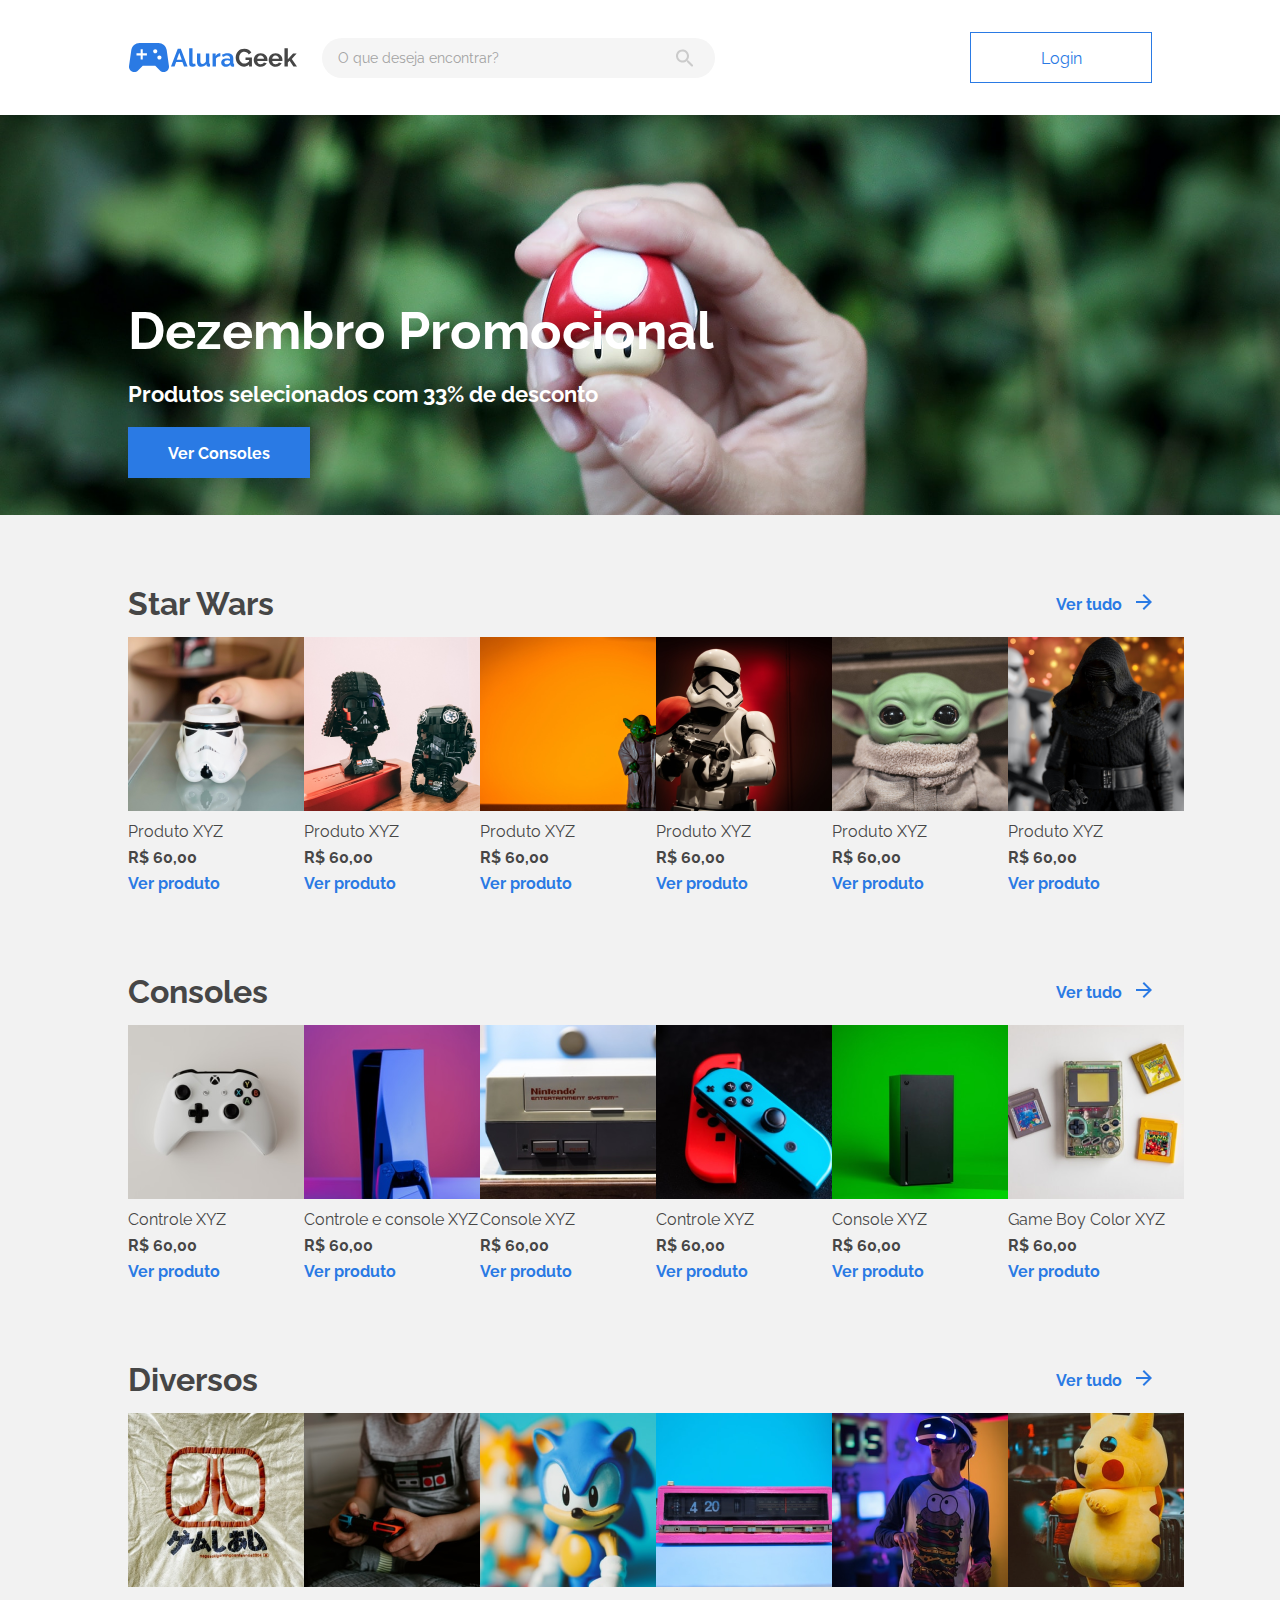
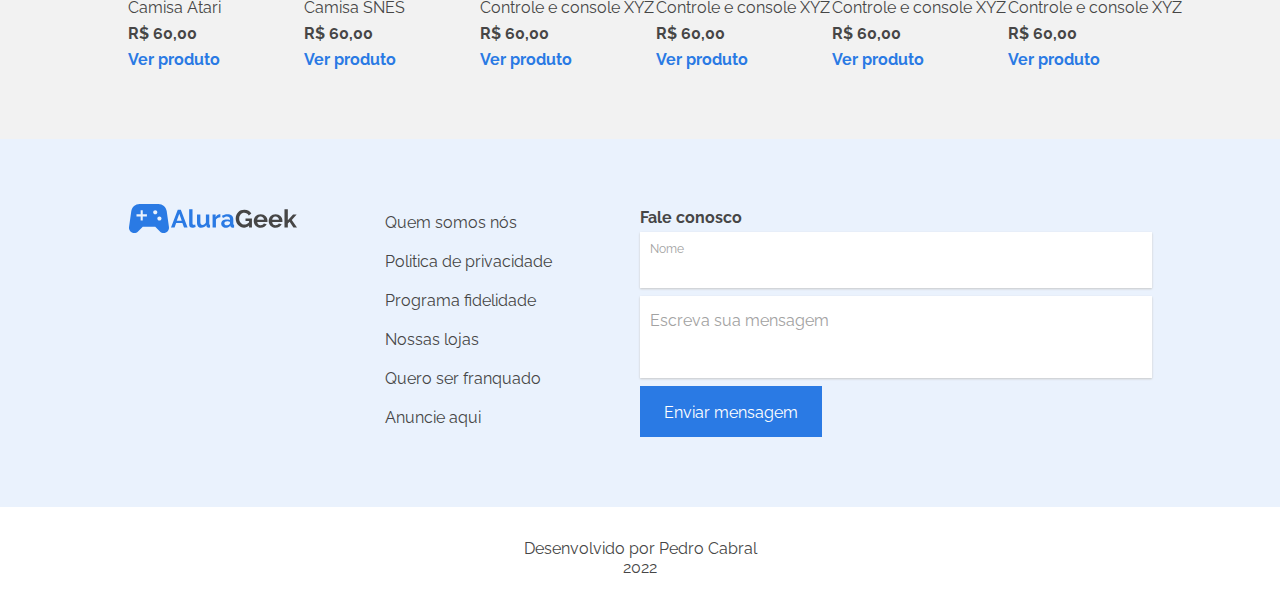
<file: index.html>
<!DOCTYPE html>
<html lang="pt-br">
  <head>
    <meta charset="UTF-8" />
    <meta http-equiv="X-UA-Compatible" content="IE=edge" />
    <meta name="viewport" content="width=device-width, initial-scale=1.0" />
    <title>Home</title>

    <link rel="stylesheet" href="css/index.css" />
    <link rel="stylesheet" href="css/all.css" />
    <link rel="stylesheet" href="css/header.css" />
    <link rel="stylesheet" href="css/footer.css" />
    <link
      href="https://fonts.googleapis.com/css2?family=Raleway"
      rel="stylesheet"
    />
  </head>

  <body>
    <header>
      <div id="header">
        <div id="left">
          <a href="home.html"
            ><div id="logo">
              <img class="logo-img" src="images/logo-control.svg" alt="" />
              <img class="logo-img" src="images/logo-alura.svg" alt="" />
              <img class="logo-img" src="images/logo-geek.svg" alt="" /></div
          ></a>
          <div id="search-bar">
            <input type="search" placeholder="O que deseja encontrar?" />
            <img src="images/header-lupa.svg" alt="" />
          </div>
        </div>
        <a href="login.html"><button id="login-button">Login</button></a>
      </div>
    </header>

    <section id="banner-container">
      <div id="banner-text">
        <h1>Dezembro Promocional</h1>
        <p>Produtos selecionados com 33% de desconto</p>
        <button>Ver Consoles</button>
      </div>
      <img src="images/banner-image.jpg" alt="" />
    </section>

    <main>
      <section id="categories-container">
        <section class="products-container">
          <div class="products-top">
            <h2>Star Wars</h2>
            <a>Ver tudo <img src="images/Vector.svg" alt="" /></a>
          </div>
          <div class="products">
            <ul class="products-list">
              <li class="product">
                <img src="images/image1-1.png" alt="" />
                <p>Produto XYZ</p>
                <p id="price">R$ 60,00</p>
                <a>Ver produto</a>
              </li>
              <li class="product">
                <img src="images/image1-2.png" alt="" />
                <p>Produto XYZ</p>
                <p id="price">R$ 60,00</p>
                <a>Ver produto</a>
              </li>
              <li class="product">
                <img src="images/image1-3.png" alt="" />
                <p>Produto XYZ</p>
                <p id="price">R$ 60,00</p>
                <a>Ver produto</a>
              </li>
              <li class="product">
                <img src="images/image1-4.png" alt="" />
                <p>Produto XYZ</p>
                <p id="price">R$ 60,00</p>
                <a>Ver produto</a>
              </li>
              <li class="product">
                <img src="images/image1-5.png" alt="" />
                <p>Produto XYZ</p>
                <p id="price">R$ 60,00</p>
                <a>Ver produto</a>
              </li>
              <li class="product">
                <img src="images/image1-6.png" alt="" />
                <p>Produto XYZ</p>
                <p id="price">R$ 60,00</p>
                <a>Ver produto</a>
              </li>
            </ul>
          </div>
        </section>

        <section class="products-container">
          <div class="products-top">
            <h2>Consoles</h2>
            <a>Ver tudo <img src="images/Vector.svg" alt="" /></a>
          </div>
          <div class="products">
            <ul class="products-list">
              <li class="product">
                <img src="images/image2-1.png" alt="" />
                <p>Controle XYZ</p>
                <p id="price">R$ 60,00</p>
                <a>Ver produto</a>
              </li>
              <li class="product">
                <img src="images/image2-2.png" alt="" />
                <p>Controle e console XYZ</p>
                <p id="price">R$ 60,00</p>
                <a>Ver produto</a>
              </li>
              <li class="product">
                <img src="images/image2-3.png" alt="" />
                <p>Console XYZ</p>
                <p id="price">R$ 60,00</p>
                <a>Ver produto</a>
              </li>
              <li class="product">
                <img src="images/image2-4.png" alt="" />
                <p>Controle XYZ</p>
                <p id="price">R$ 60,00</p>
                <a>Ver produto</a>
              </li>
              <li class="product">
                <img src="images/image2-5.png" alt="" />
                <p>Console XYZ</p>
                <p id="price">R$ 60,00</p>
                <a>Ver produto</a>
              </li>
              <li class="product">
                <img src="images/image2-6.png" alt="" />
                <p>Game Boy Color XYZ</p>
                <p id="price">R$ 60,00</p>
                <a>Ver produto</a>
              </li>
            </ul>
          </div>
        </section>

        <section class="products-container">
          <div class="products-top">
            <h2>Diversos</h2>
            <a>Ver tudo <img src="images/Vector.svg" alt="" /></a>
          </div>
          <div class="products">
            <ul class="products-list">
              <li class="product">
                <img src="images/image3-1.png" alt="" />
                <p>Camisa Atari</p>
                <p id="price">R$ 60,00</p>
                <a>Ver produto</a>
              </li>
              <li class="product">
                <img src="images/image3-2.png" alt="" />
                <p>Camisa SNES</p>
                <p id="price">R$ 60,00</p>
                <a>Ver produto</a>
              </li>
              <li class="product">
                <img src="images/image3-3.png" alt="" />
                <p>Controle e console XYZ</p>
                <p id="price">R$ 60,00</p>
                <a>Ver produto</a>
              </li>
              <li class="product">
                <img src="images/image3-4.png" alt="" />
                <p>Controle e console XYZ</p>
                <p id="price">R$ 60,00</p>
                <a>Ver produto</a>
              </li>
              <li class="product">
                <img src="images/image3-5.png" alt="" />
                <p>Controle e console XYZ</p>
                <p id="price">R$ 60,00</p>
                <a>Ver produto</a>
              </li>
              <li class="product">
                <img src="images/image3-6.png" alt="" />
                <p>Controle e console XYZ</p>
                <p id="price">R$ 60,00</p>
                <a>Ver produto</a>
              </li>
            </ul>
          </div>
        </section>
      </section>
    </main>

    <footer>
      <section id="content-footer">
        <div id="logo" class="footer-item">
          <img class="logo-img" src="images/logo-control.svg" alt="" />
          <img class="logo-img" src="images/logo-alura.svg" alt="" />
          <img class="logo-img" src="images/logo-geek.svg" alt="" />
        </div>
        <div class="footer-item">
          <ul>
            <li><p>Quem somos nós</p></li>
            <li><p>Politica de privacidade</p></li>
            <li><p>Programa fidelidade</p></li>
            <li><p>Nossas lojas</p></li>
            <li><p>Quero ser franquado</p></li>
            <li><p>Anuncie aqui</p></li>
          </ul>
        </div>
        <div class="footer-item">
          <form action="">
            <h3>Fale conosco</h3>
            <div id="form-name">
              <label for="name">Nome</label>
              <input type="text" name="name" autocomplete="off" />
            </div>
            <textarea
              name="message"
              id="message-area"
              cols="30"
              rows="10"
              placeholder="Escreva sua mensagem"
            ></textarea>
            <button id="footer-submit" type="submit">Enviar mensagem</button>
          </form>
        </div>
      </section>

      <section id="by-footer">
        <p>Desenvolvido por Pedro Cabral</p>
        <p>2022</p>
      </section>
    </footer>
  </body>
</html>
</file>
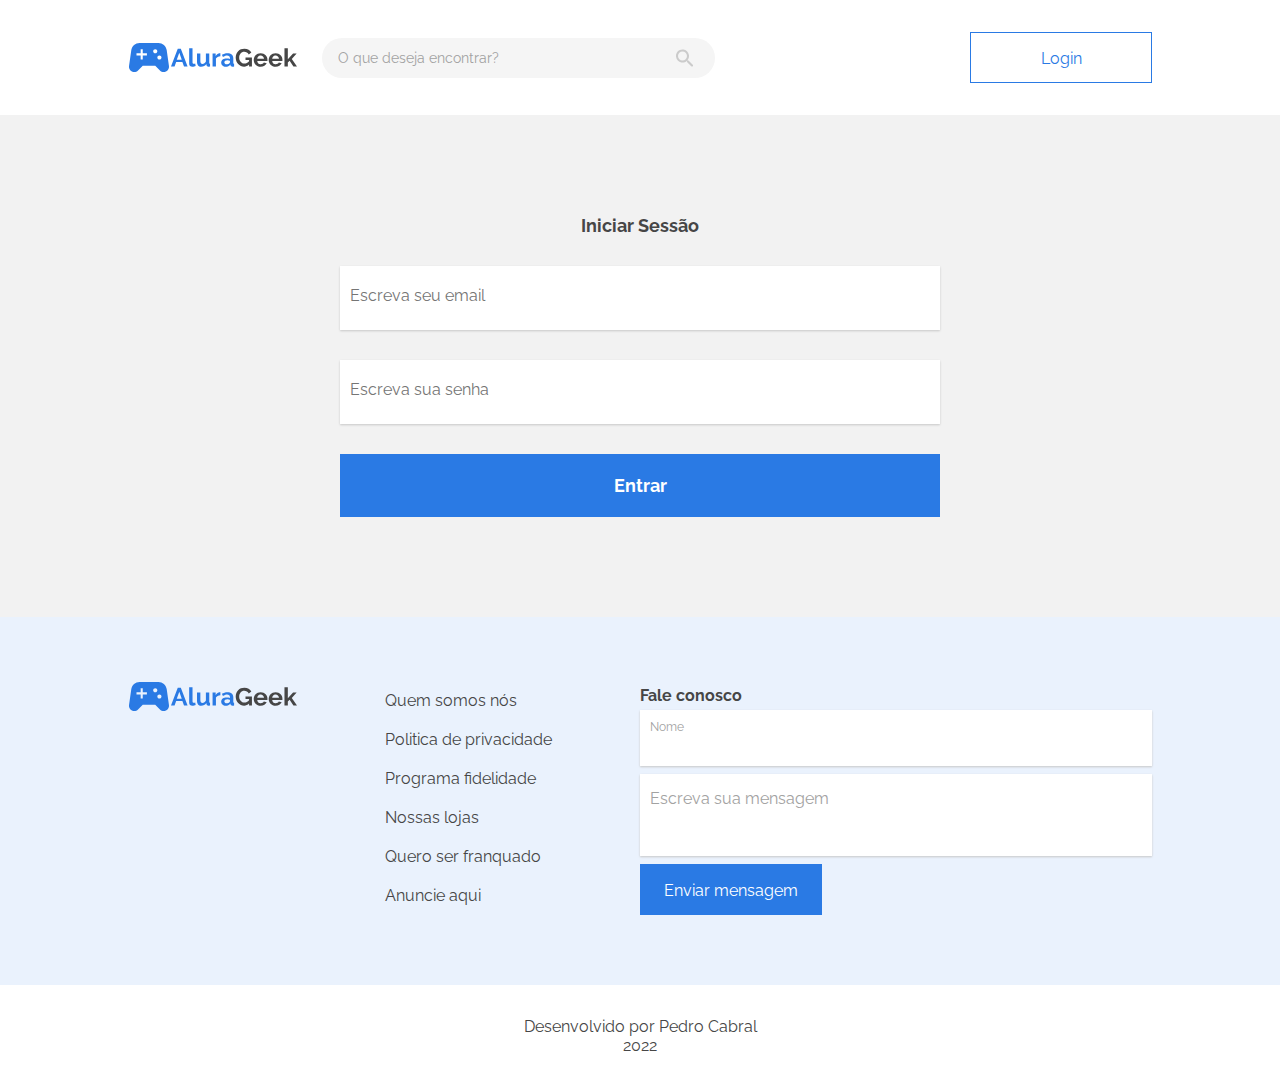
<file: login.html>
<!DOCTYPE html>
<html lang="pt-br">
  <head>
    <meta charset="UTF-8" />
    <meta http-equiv="X-UA-Compatible" content="IE=edge" />
    <meta name="viewport" content="width=device-width, initial-scale=1.0" />
    <title>Login</title>

    <link rel="stylesheet" href="css/login.css" />
    <link rel="stylesheet" href="css/all.css" />
    <link rel="stylesheet" href="css/header.css" />
    <link rel="stylesheet" href="css/footer.css" />
    <link
      href="https://fonts.googleapis.com/css2?family=Raleway"
      rel="stylesheet"
    />
  </head>

  <body>
    <header>
      <section id="header">
        <div id="left">
          <a href="home.html"
            ><div id="logo">
              <img class="logo-img" src="images/logo-control.svg" alt="" />
              <img class="logo-img" src="images/logo-alura.svg" alt="" />
              <img class="logo-img" src="images/logo-geek.svg" alt="" /></div
          ></a>
          <div id="search-bar">
            <input type="search" placeholder="O que deseja encontrar?" />
            <img src="images/header-lupa.svg" alt="" />
          </div>
        </div>
        <a href="login.html"><button id="login-button">Login</button></a>
      </section>
    </header>

    <main>
      <section id="form-container">
        <form action="">
          <h2>Iniciar Sessão</h2>
          <input
            id="email"
            type="text"
            name="email"
            placeholder="Escreva seu email"
          />
          <input
            id="password"
            type="password"
            name="password"
            placeholder="Escreva sua senha"
          />
          <button id="main-submit" type="submit">Entrar</button>
        </form>
      </section>
    </main>

    <footer>
      <section id="content-footer">
        <div id="logo" class="footer-item">
          <img class="logo-img" src="images/logo-control.svg" alt="" />
          <img class="logo-img" src="images/logo-alura.svg" alt="" />
          <img class="logo-img" src="images/logo-geek.svg" alt="" />
        </div>
        <div class="footer-item">
          <ul>
            <li><p>Quem somos nós</p></li>
            <li><p>Politica de privacidade</p></li>
            <li><p>Programa fidelidade</p></li>
            <li><p>Nossas lojas</p></li>
            <li><p>Quero ser franquado</p></li>
            <li><p>Anuncie aqui</p></li>
          </ul>
        </div>
        <div class="footer-item">
          <form action="">
            <h3>Fale conosco</h3>
            <div id="form-name">
              <label for="name">Nome</label>
              <input type="text" name="name" autocomplete="off" />
            </div>
            <textarea
              name="message"
              id="message-area"
              cols="30"
              rows="10"
              placeholder="Escreva sua mensagem"
            ></textarea>
            <button id="footer-submit" type="submit">Enviar mensagem</button>
          </form>
        </div>
      </section>

      <section id="by-footer">
        <p>Desenvolvido por Pedro Cabral</p>
        <p>2022</p>
      </section>
    </footer>
  </body>
</html>
</file>
<file: css/index.css>
h2 {
    font-size: 32px;
}

/* BANNER */

#banner-container {
    position: static;
    width: 100%;
    height: 400px;
}

#banner-container img {
    width: 100%;
    height: 100%;
    object-fit: cover;
}

#banner-text {
    position: absolute;
    top: 300px;
    left: 10%; 
}

#banner-text * {
    margin-bottom: 20px;
    color: #FFFFFF;
    font-weight: bold;
}

#banner-text h1 {
    font-size: 52px;
}

#banner-text p {
    font-size: 22px;
}

#banner-text button {
    background-color: #2A7AE4;
    color: #FFFFFF;
    padding: 16px;
    width: 182px;
    height: 51px;
    border: 1px solid #2A7AE4;
    transition: .2s;
}

#banner-text button:hover {
    background-color: #5595E9;
}

/* MAIN */

#categories-container {
    display: flex;
    flex-direction: column;
    width: 80%;
    margin: auto;
    padding: 30px 0;
}

.products-container {
    display: inline;
    flex-direction: column;
    margin: 40px 0;
}

.products-top {
    display: flex;
    flex-direction: row;
    align-items: center;
    justify-content: space-between;
}

.products-top img {
    margin-left: 10px;
}

.products-list {
    display: flex;
    flex-direction: row;
    justify-content: space-between;
    align-items: center;
    width: 100%;
    margin-top: 15px;
}

.product {
    list-style-type: none;
}

.product img {
    margin-bottom: 7px; 
}

.product p {
    margin-bottom: 7px; 
}

#price {
    font-weight: bold;
}
</file>
<file: css/all.css>
* {
    border: 0;
    padding: 0;
    margin: 0;
    box-sizing: border-box;
    font-family: "Raleway", sans-serif;
    font-style: normal;
    font-size: 16px;
    color: #464646;
}

h2 {
    color: #464646;
    font-weight: bold;
}

a {
    color: #2A7AE4;
    font-weight: bold;
}

main {
    background-color: #e5e5e580;
}

input:focus {
    outline: none;
}

textarea:focus {
    outline: none;
}
</file>
<file: css/header.css>
header {
    background-color: #FFFFFF;
}

#header {
    display: flex;
    flex-direction: row;
    justify-content: space-between;
    align-items: center;
    width: 80%;
    height: 115px;
    margin: auto;
}

#left {
    display: flex;
    justify-content: space-between;
    align-items: center;
}

#logo {
    display: flex;
    align-items: center;
}

#search-bar {
    display: flex;
    align-items: center;
    justify-content: space-between;
    background-color: #F5F5F5;
    padding: 8px 16px 8px 16px;
    border-radius: 20px;
    width: 393px;
    height: 40px;
    margin-left: 25px;
}

#search-bar input {
    background-color: #F5F5F5;
    width: 100%;
    text-decoration: none
}

#search-bar input::placeholder {
    color: #A2A2A2;
    font-size: 14px;
}

#search-bar img {
    transition: .2s;
    opacity: 50%;
    padding: 5px;
}

#search-bar img:hover {
    opacity: 100%;
}

#login-button {
    background-color: #FFFFFF;
    color: #2A7AE4;
    padding: 16px;
    width: 182px;
    height: 51px;
    border: 1px solid #2A7AE4;
    transition: .2s;
}

#login-button:hover {
    background-color: #D4E4FA;
}
</file>
<file: css/footer.css>
footer {
    background-color: #EAF2FD;
}

#content-footer {
    display: flex;
    flex-direction: row;
    justify-content: space-between;
    align-items: flex-start;
    width: 80%;
    height: 368px;
    margin: auto;
    padding: 64px 0;
}

.footer-item:nth-child(3) {
    width: 50%;
}

.footer-item ul {
    list-style-type: none;
}

.footer-item li {
    padding: 10px 0;
}

.footer-item form h3 {
    padding: 5px 0;
    font-weight: bold;
}

#form-name {
    background-color: #FFFFFF;
    width: 100%;
    height: 56px;
    padding: 10px 10px;
    box-shadow: 0 1px 2px #C8C8C8;
}

#form-name * {
    display: block;
    width: 100%;
}

#form-name label {
    font-size: 12px;
    color: #A2A2A2;
    margin-bottom: 5px;
}

#message-area {
    width: 100%;
    height: 82px;
    display: block;
    padding: 15px 10px;
    margin: 8px 0;
    box-shadow: 0 1px 2px #C8C8C8;
    text-decoration: none;
    resize: none;
}

#message-area::placeholder {
    color: #A2A2A2;
}

#footer-submit {
    background-color: #2A7AE4;
    color: #FFFFFF;
    padding: 16px;
    width: 182px;
    height: 51px;
    border: 1px solid #2A7AE4;
    transition: .2s;
}

#footer-submit:hover {
    background-color: #5595E9;
}

#by-footer {
    background-color: #FFFFFF;
    display: flex;
    flex-direction: column;
    align-items: center;
    width: 100%;
    height: 102px;
    padding: 32px;
}
</file>
<file: css/login.css>
h2 {
    font-size: 18px;
}

#form-container {
    display: flex;
    flex-direction: column;
    align-items: center;
    justify-content: center;
    width: 600px;
    margin: auto;
    padding: 100px 0;
}

#form-container form {
    width: 100%;
    text-align: center;
}

#form-container input {
    width: 100%;
    display: block;
    padding: 20px 10px 25px;
    box-shadow: 0 1px 2px #C8C8C8;
    margin: 30px 0;
}

#main-submit {
    background-color: #2A7AE4;
    color: #FFFFFF;
    padding: 20px 10px 20px;
    width: 100%;
    border: 1px solid #2A7AE4;
    transition: .2s;
    font-weight: bold;
    font-size: 18px;
    transition: .2s;
}

#main-submit:hover {
    background-color: #5595E9;
}
</file>
